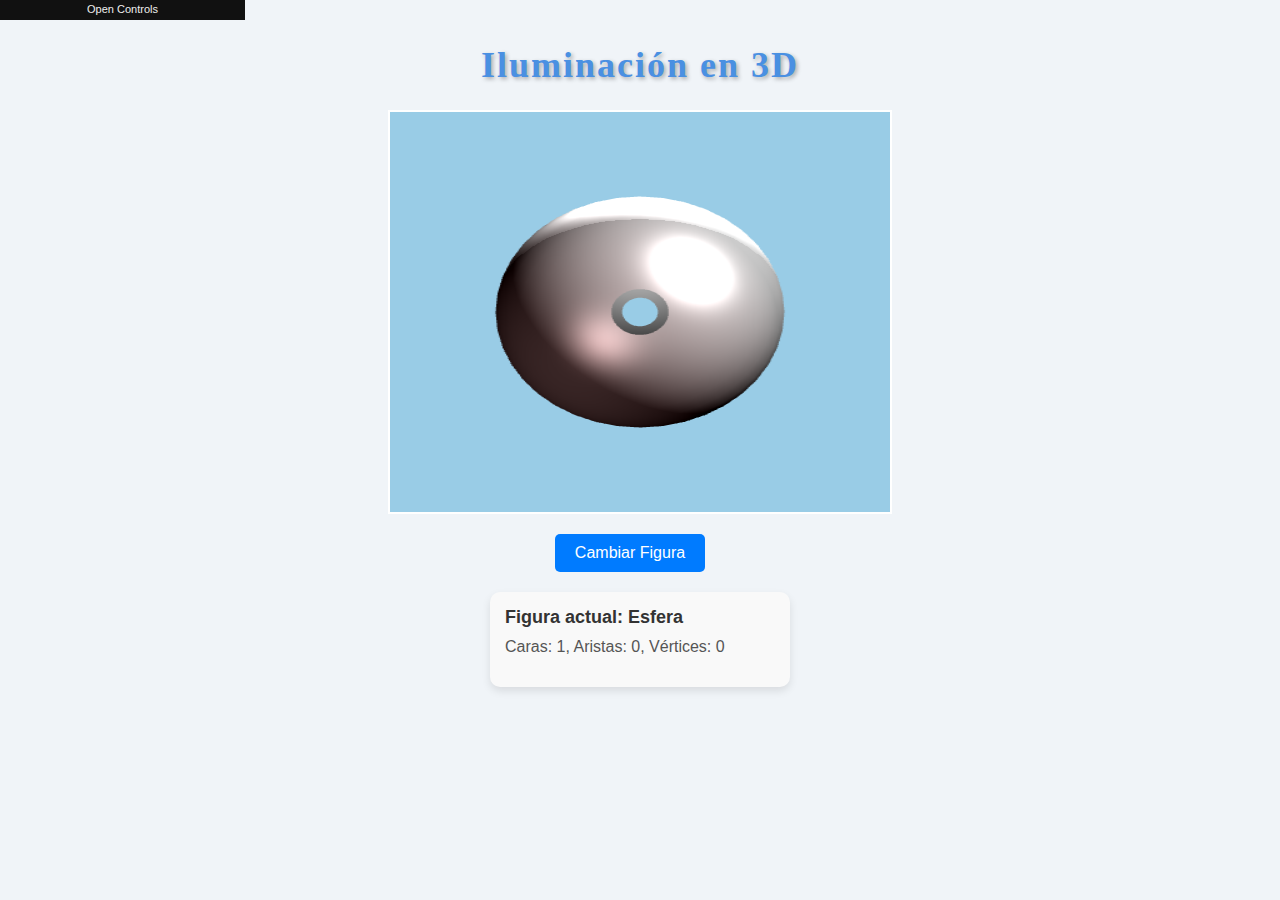
<file: 3d_ilumination/index.html>
<!DOCTYPE html>
<html lang="es">
  <head>
    <!--Se puede abrir en pantalla completa o aquí previsualizada-->
    <meta name="viewport" content="width=device-width, initial-scale=1.0" />
    <meta name="author" content="Alejandro David Arzola Saavedra">
    <title>Iluminación en 3D</title>
    <script type="text/javascript" src="../utils/dat.gui.min.js"></script>
    <script src="../utils/gl-matrix-min.js"></script>
    <link rel="stylesheet" href="style.css" />
  </head>

  <body>
    <h1 align="center">Iluminación en 3D</h1>
    <canvas style="width: 58%" width="400" height="400" id="my_Canvas"></canvas>
    <div class="button-container">
      <button id="changeShapeButton" class="styled-button"> Cambiar Figura </button>
      <div class="info-container">
        <div class="info-content">
          <p id="shapeDescription" class="shape-description">Figura actual:</p>
          <p id="shapeInfo" class="shape-info"> Caras: 1, Aristas: 0, Vértices: 0 </p>
        </div>
      </div>
    </div>
    <!-- Vertex Shader -->
    <script id="vertex-shader" type="x-shader/x-vertex">
      #version 300 es
      precision mediump float;

      in vec3 aCoordinates;
      in vec3 aVertexNormals;

      uniform mat4 uModelMatrix;
      uniform mat4 uViewMatrix;
      uniform vec3 uLightPos;

      out vec3 vNormal;
      out vec3 vEyeVector;
      out vec3 vLightDirection;

      void main(void) {
        vec4 vertex = uModelMatrix * vec4(aCoordinates, 1.0);
        gl_Position = uViewMatrix * vertex;

        vNormal = mat3(uModelMatrix) * aVertexNormals;
        vEyeVector = normalize(-vertex.xyz);
        vec4 light = vec4(10,10,10,1);
        vLightDirection = light.xyz - vertex.xyz;
      }
    </script>

    <script id="fragment-shader" type="x-shader/x-fragment">
      #version 300 es
      precision mediump float;

      out vec4 fragColor;
      uniform vec3 uDifColor;

      in vec4 vVertexColor;
      in vec3 vNormal;
      in vec3 vEyeVector;

      uniform vec3 uLightPositions[3]; 
      uniform vec3 uLightColors[3];    
      uniform vec3 uAmbientColor;

      void main(void) {
          vec3 N = normalize(vNormal);
          vec3 ambient = uAmbientColor * uDifColor;
          vec4 totalDiffuse = vec4(0.0);
          vec4 totalSpecular = vec4(0.0);

          for (int i = 0; i < 3; i++) {
              vec3 L = normalize(uLightPositions[i]); 
              vec3 diffuseMaterial = uDifColor;
              float diffuse = max(dot(N, L), 0.0);
              totalDiffuse += vec4(diffuse * diffuseMaterial * uLightColors[i], 1.0); 

              if (diffuse > 0.0) {
                  vec3 R = reflect(-L, N);
                  float shininess = 10.0;
                  vec3 V = normalize(vEyeVector);
                  float specular = pow(max(dot(R, V), 0.0), shininess);
                  totalSpecular += vec4(specular * uLightColors[i].rgb, 1.0); 
              }
          }
          fragColor = totalDiffuse + totalSpecular - vec4(ambient, 1.0);
          fragColor = min(fragColor, vec4(1.0, 1.0, 1.0, 1.0)); 
      }
    </script>
    <script>
      const { vec2, vec3, mat3, mat4 } = glMatrix;

      var gl; var canvas;
      var vertex_buffer; var normal_buffer;
      var index_buffer; var colorLocation;
      var modelMatrixLoc; var viewMatrixLoc;
      var matrixStack = []; var difColorLoc;
      var rotateX = 0, rotateY = 0;
      var mouseX, mouseY;
      var zoomFactor = 1;

      function glPushMatrix() {
        const matrix = mat4.create();
        mat4.copy(matrix, modelMatrix);
        matrixStack.push(matrix);
      }

      function glPopMatrix() { modelMatrix = matrixStack.pop(); }

      const controls = {
        difColor: "#ffffff",
        lights: [
          { name: "Luz 1", position: { x: 1.0, y: 1.0, z: 1.0 }, color: "#ffFFFf", fixed: false, },
          { name: "Luz 2", position: { x: -1.0, y: -1.0, z: 1.0 }, color: "#6b5858", fixed: false, },
          { name: "Luz 3", position: { x: 0.0, y: 1.0, z: 1.0 }, color: "#ffffff", fixed: false, },
        ],
      };

      var lightPositions = [ [1.0, 1.0, 1.0], [-1.0, -1.0, 1.0],  [0.0, 1.0, 1.0], ];
      var lightColors = [ [1.0, 1.0, 1.0], [1.0, 0.0, 0.0], [0.0, 0.0, 1.0],];

      var lightAngles = [0, Math.PI / 2, Math.PI];
      var lightRadius = 2.0;
      let currentShape = "Esfera";

      function changeShape() {
        if (currentShape === "Esfera") { currentShape = "Piramide";
        } else if (currentShape === "Piramide") { currentShape = "Cilindro";
        } else if (currentShape === "Cilindro") { currentShape = "Octaedro";
        } else { currentShape = "Esfera"; }

        document.getElementById("shapeDescription").innerText = `Figura actual: ${currentShape}`;

        let shapeInfoText;
        if (currentShape === "Esfera") { shapeInfoText = "Caras: 1, Aristas: 0, Vértices: 0";
        } else if (currentShape === "Piramide") { shapeInfoText = "Caras: 5, Aristas: 8, Vértices: 5";
        } else if (currentShape === "Cilindro") { shapeInfoText = "Caras: 3, Aristas: 2, Vértices: 0";
        } else if (currentShape === "Octaedro") { shapeInfoText = "Caras: 8, Aristas: 12, Vértices: 6";}
        document.getElementById("shapeInfo").innerText = shapeInfoText;
      }

      document.getElementById("shapeDescription").innerText = `Figura actual: ${currentShape}`;

      document.getElementById("changeShapeButton").addEventListener("click", changeShape);

      const gui = new dat.GUI();
      gui.addColor(controls, "difColor").name("Material Color").onChange(render);

      controls.lights.forEach((light, index) => {
        const folder = gui.addFolder(light.name);
        folder.add(light.position, "x", -5, 5).name("Pos X").onChange(render);
        folder.add(light.position, "y", -5, 5).name("Pos Y").onChange(render);
        folder.addColor(light, "color").name("Color") .onChange(() => { lightColors[index] = hexToRgb(light.color); render(); });
        folder.add(light, "fixed").name("Fija").onChange(render);
        folder.close();
      });
      gui.close();

      var guiContainer = document.querySelector(".dg.main");
      guiContainer.style.position = "fixed"; guiContainer.style.left = "0";

      var lightPosLocs = [];
      var lightColorLocs = [];

      function init() {
        canvas = document.getElementById("my_Canvas");
        gl = canvas.getContext("webgl2");
        var vertShader = gl.createShader(gl.VERTEX_SHADER);
        var script = document.getElementById("vertex-shader");
        var shaderString = script.text.trim();
        gl.shaderSource(vertShader, shaderString);
        gl.compileShader(vertShader);
        var fragShader = gl.createShader(gl.FRAGMENT_SHADER);
        if (!gl.getShaderParameter(vertShader, gl.COMPILE_STATUS)) {
          console.error("vertShader: " + gl.getShaderInfoLog(vertShader));
          return null; }
        script = document.getElementById("fragment-shader");
        shaderString = script.text.trim();
        gl.shaderSource(fragShader, shaderString);
        gl.compileShader(fragShader);
        var shaderProgram = gl.createProgram();
        gl.attachShader(shaderProgram, vertShader);
        gl.attachShader(shaderProgram, fragShader);
        gl.linkProgram(shaderProgram);
        gl.useProgram(shaderProgram);
        vertex_buffer = gl.createBuffer();
        normal_buffer = gl.createBuffer();
        index_buffer = gl.createBuffer();
        ground_vertex_buffer = gl.createBuffer();
        ground_normal_buffer = gl.createBuffer();
        ground_index_buffer = gl.createBuffer();
        gl.enable(gl.DEPTH_TEST);
        gl.bindBuffer(gl.ARRAY_BUFFER, vertex_buffer);
        var coordLocation = gl.getAttribLocation(shaderProgram, "aCoordinates");
        var normalsLoc = gl.getAttribLocation(shaderProgram, "aVertexNormals");
        gl.vertexAttribPointer(coordLocation, 3, gl.FLOAT, false, 0, 0);
        difColorLoc = gl.getUniformLocation(shaderProgram, "uDifColor");
        colorLocation = gl.getUniformLocation(shaderProgram, "uColor");
        modelMatrixLoc = gl.getUniformLocation(shaderProgram, "uModelMatrix");
        viewMatrixLoc = gl.getUniformLocation(shaderProgram, "uViewMatrix");
        const uAmbientColorLocation = gl.getUniformLocation(shaderProgram, 'uAmbientColor');
        gl.uniform3fv(uAmbientColorLocation, [0.2, 0.2, 0.2]);
        
        for (let i = 0; i < lightPositions.length; i++) {
          lightPosLocs.push(
            gl.getUniformLocation(shaderProgram, "uLightPositions[" + i + "]")
          );
          lightColorLocs.push(
            gl.getUniformLocation(shaderProgram, "uLightColors[" + i + "]")
          );
        }
        controls.lights.forEach((light, index) => {
          lightPositions[index] = [light.position.x, light.position.y];
          lightColors[index] = hexToRgb(light.color);
          gl.uniform3fv(lightPosLocs[index], lightPositions[index]);
          gl.uniform3fv(lightColorLocs[index], lightColors[index]);
        });

        gl.enableVertexAttribArray(coordLocation);
        gl.bindBuffer(gl.ARRAY_BUFFER, normal_buffer);
        gl.vertexAttribPointer(normalsLoc, 3, gl.FLOAT, false, 0, 0);
        gl.enableVertexAttribArray(normalsLoc);
        gl.bindBuffer(gl.ARRAY_BUFFER, null);
        index_buffer = gl.createBuffer();
        gl.enable(gl.DEPTH_TEST);
        updateLightPositions(0);
        render();
      }

      function updateLightPositions(time) {
        controls.lights.forEach((light, index) => {
          if (!light.fixed) {
            lightAngles[index] += 0.01;
            const x = light.position.x;
            const y = light.position.y; 
            const z = lightRadius * Math.sin(lightAngles[index]);
            lightPositions[index] = [x, y, z]; 
            gl.uniform3fv(lightPosLocs[index], lightPositions[index]);
            lightColors[index] = hexToRgb(light.color); 
            gl.uniform3fv(lightColorLocs[index], lightColors[index]);
          }
        });
        requestAnimationFrame(updateLightPositions);
      }
      
      function render(time) {
        gl.clearColor(0.6, 0.8, 0.9, 1.0);
        gl.clear(gl.COLOR_BUFFER_BIT | gl.DEPTH_BUFFER_BIT);
        gl.viewport(0, 0, canvas.width, canvas.height);
        gl.bindBuffer(gl.ARRAY_BUFFER, vertex_buffer);
        gl.bindBuffer(gl.ELEMENT_ARRAY_BUFFER, index_buffer);
        modelMatrix = mat4.create();
        mat4.identity(modelMatrix);
        viewMatrix = mat4.create();
        mat4.perspective(viewMatrix, Math.PI / 4, 1, 1, 30);
        gl.uniformMatrix4fv(viewMatrixLoc, false, viewMatrix);
        mat4.lookAt(modelMatrix, [0, 0, 3], [0, 0, 0], [0, 1, 0]);
        mat4.scale(modelMatrix, modelMatrix, [ zoomFactor, zoomFactor, zoomFactor, ]);
        mat4.rotateX(modelMatrix, modelMatrix, rotateX);
        mat4.rotateY(modelMatrix, modelMatrix, rotateY);
        gl.uniform3fv(difColorLoc, hexToRgb(controls.difColor));
        if (currentShape === "Esfera") { glRenderSphereIBO(20); 
        } else if (currentShape === "Piramide") { glRenderPyramidIBO();
        } else if (currentShape === "Cilindro") { glRenderCylinderIBO();
        } else if (currentShape === "Octaedro") { glRenderOctahedronIBO();
        }

        gl.bindBuffer(gl.ARRAY_BUFFER, null);
        gl.bindBuffer(gl.ELEMENT_ARRAY_BUFFER, null);
        window.requestAnimationFrame(render);
      }
      
      function hexToRgb(hex) {
        hex = hex.replace(/^#/, "");
        const r = parseInt(hex.substring(0, 2), 16) / 255;
        const g = parseInt(hex.substring(2, 4), 16) / 255;
        const b = parseInt(hex.substring(4, 6), 16) / 255;
        return [r, g, b];
      }

      let angleSphere = 0;
      function glRenderSphereIBO(n) {
        glPushMatrix();
        mat4.scale(modelMatrix, modelMatrix, [0.7, 0.7, 0.7]);
        mat4.rotateZ(modelMatrix, modelMatrix, angleSphere);
        gl.uniformMatrix4fv(modelMatrixLoc, false, modelMatrix);
        coords = new Float32Array(6 * n * n);
        normals = coords;
        step = Math.PI / n;
        R = 1;
        k = 0;
        for (i = 1; i < n; i++) {
          tita = -Math.PI / 2 + i * step;
          for (j = 0; j < 2 * n; j++) {
            alpha = j * step;
            coords[k++] = R * Math.cos(tita) * Math.cos(alpha);
            coords[k++] = R * Math.cos(tita) * Math.sin(alpha);
            coords[k++] = R * Math.sin(tita);
          }
        }
        arrayIFaces = new Uint16Array((4 * n + 2) * n);
        k = 0;
        for (i = 0; i < n - 2; i++) {
          for (j = 0; j < 2 * n; j++) {
            arrayIFaces[k++] = 2 * n * (i + 1) + j;
            arrayIFaces[k++] = 2 * n * i + j;
          }
          arrayIFaces[k++] = 2 * n * (i + 1);
          arrayIFaces[k++] = 2 * n * i;
        }

        gl.bindBuffer(gl.ARRAY_BUFFER, vertex_buffer);
        gl.bufferData(gl.ARRAY_BUFFER, coords, gl.STATIC_DRAW);
        gl.bindBuffer(gl.ARRAY_BUFFER, normal_buffer);
        gl.bufferData(gl.ARRAY_BUFFER, normals, gl.STATIC_DRAW);
        gl.bufferData(gl.ELEMENT_ARRAY_BUFFER, arrayIFaces, gl.STATIC_DRAW);

        for (i = 0; i < n - 2; i++)
          gl.drawElements( gl.TRIANGLE_STRIP, 4 * n + 2, gl.UNSIGNED_SHORT, 2 * i * (4 * n + 2) ); 
        glPopMatrix();
        delete coords;
        delete arrayIFaces;
      }
      
      function glRenderOctahedronIBO() {
        glPushMatrix();
        mat4.scale(modelMatrix, modelMatrix, [0.7, 0.7, 0.7]);
        mat4.rotateZ(modelMatrix, modelMatrix, angleSphere);
        gl.uniformMatrix4fv(modelMatrixLoc, false, modelMatrix);

        const coords = new Float32Array([ 1, 0, 0, -1, 0, 0, 0, 1, 0, 0, -1, 0, 0, 0, 1, 0, 0, -1, ]);
        const normals = new Float32Array([ 1, 0, 0, -1, 0, 0, 0, 1, 0, 0, -1, 0, 0, 0, 1, 0, 0, -1, ]);
        const indices = new Uint16Array([ 0, 2, 4, 2, 1, 4, 1, 3, 4, 3, 0, 4, 0, 5, 2, 2, 5, 1, 1, 5, 3, 3, 5, 0, ]); 
        gl.bindBuffer(gl.ARRAY_BUFFER, vertex_buffer);
        gl.bufferData(gl.ARRAY_BUFFER, coords, gl.STATIC_DRAW);
        gl.bindBuffer(gl.ARRAY_BUFFER, normal_buffer);
        gl.bufferData(gl.ARRAY_BUFFER, normals, gl.STATIC_DRAW);
        gl.bindBuffer(gl.ELEMENT_ARRAY_BUFFER, index_buffer);
        gl.bufferData(gl.ELEMENT_ARRAY_BUFFER, indices, gl.STATIC_DRAW);
        gl.drawElements(gl.TRIANGLES, indices.length, gl.UNSIGNED_SHORT, 0);
        glPopMatrix();
      }
      
      function glRenderPyramidIBO() {
        glPushMatrix();
        mat4.scale(modelMatrix, modelMatrix, [1.7, 1.7, 1.7]);
        gl.uniformMatrix4fv(modelMatrixLoc, false, modelMatrix);
        const coords = new Float32Array([ -0.5, -0.5, -0.5, 0.5, -0.5, -0.5, 0.5, -0.5, 0.5, -0.5, -0.5, 0.5, 0, 0.5, 0, ]);
        const normals = new Float32Array([ 0, 1, 0, 0, 1, 0, 1, 1, 0, 1, 1, 0, 0, 0.707, -0.707, 0.707, 0.707, 0, 0, 0.707, 0.707, -0.707, 0.707, 0, ]);

        const arrayIFaces = new Uint16Array([ 0, 1, 2, 0, 2, 3, 0, 1, 4, 1, 2, 4, 2, 3, 4, 3, 0, 4,]);
        gl.bindBuffer(gl.ARRAY_BUFFER, vertex_buffer);
        gl.bufferData(gl.ARRAY_BUFFER, coords, gl.STATIC_DRAW);
        gl.bindBuffer(gl.ARRAY_BUFFER, normal_buffer);
        gl.bufferData(gl.ARRAY_BUFFER, normals, gl.STATIC_DRAW);
        gl.bindBuffer(gl.ELEMENT_ARRAY_BUFFER, index_buffer);
        gl.bufferData(gl.ELEMENT_ARRAY_BUFFER, arrayIFaces, gl.STATIC_DRAW);
        gl.drawElements(gl.TRIANGLES, arrayIFaces.length, gl.UNSIGNED_SHORT, 0);
        glPopMatrix();
        delete coords;
        delete arrayIFaces;
      }

      function glRenderCylinderIBO() {
        glPushMatrix();
        mat4.scale(modelMatrix, modelMatrix, [0.7, 0.7, 0.7]);
        mat4.translate(modelMatrix, modelMatrix, [0, -0.8, 0]);
        gl.uniformMatrix4fv(modelMatrixLoc, false, modelMatrix);

        const numSegments = 36;
        const angleStep = (2 * Math.PI) / numSegments;
        const coords = [];
        const normals = [];
        const indices = [];

        for (let i = 0; i <= numSegments; i++) {
          const angle = i * angleStep;
          const x = Math.cos(angle);
          const z = Math.sin(angle);
          coords.push(x, 0, z);
          normals.push(0, -1, 0);
          coords.push(x, 1, z);
          normals.push(0, 1, 0);
        }

        for (let i = 0; i <= numSegments; i++) {
          const angle = i * angleStep;
          const x = Math.cos(angle);
          const z = Math.sin(angle);
          coords.push(x, 0, z);
          normals.push(x, 0, z);
          coords.push(x, 1, z);
          normals.push(x, 0, z);
        }

        for (let i = 0; i < numSegments; i++) {
          const bottom1 = i * 2;
          const bottom2 = (i + 1) * 2;
          const top1 = i * 2 + 1;
          const top2 = (i + 1) * 2 + 1;

          indices.push(bottom1, bottom2, numSegments * 2);
          indices.push(top1, top2, numSegments * 2 + 1);
        }

        for (let i = 0; i < numSegments; i++) {
          const bottom1 = numSegments * 2 + 2 + i * 2;
          const bottom2 = numSegments * 2 + 2 + (i + 1) * 2;
          const top1 = numSegments * 2 + 2 + i * 2 + 1;
          const top2 = numSegments * 2 + 2 + (i + 1) * 2 + 1;

          indices.push(bottom1, bottom2, top1);
          indices.push(top1, bottom2, top2);
        }

        gl.bindBuffer(gl.ARRAY_BUFFER, vertex_buffer);
        gl.bufferData( gl.ARRAY_BUFFER, new Float32Array(coords), gl.STATIC_DRAW );         gl.bindBuffer(gl.ARRAY_BUFFER, normal_buffer);
        gl.bufferData( gl.ARRAY_BUFFER, new Float32Array(normals), gl.STATIC_DRAW );
        gl.bindBuffer(gl.ELEMENT_ARRAY_BUFFER, index_buffer);
        gl.bufferData( gl.ELEMENT_ARRAY_BUFFER, new Uint16Array(indices), gl.STATIC_DRAW );
        gl.drawElements(gl.TRIANGLES, indices.length, gl.UNSIGNED_SHORT, 0);
        glPopMatrix();
      }

      window.onload = init; document.onwheel = zoom;
      document.onmousemove = onMouseMove; document.onmousedown = onMouseDown;

      function onMouseDown(e) {
        if (e.buttons == 1 && e.srcElement == canvas) { mouseX = e.pageX; mouseY = e.pageY; } }

      function onMouseMove(e) {
        if (e.buttons == 1 && e.srcElement == canvas) {
          rotateY = rotateY + (e.pageX - mouseX) * 0.01;
          rotateX = rotateX + (e.pageY - mouseY) * 0.01;
          mouseX = e.pageX; mouseY = e.pageY;
        }
      }

      function zoom(e) { if (e.deltaY < 0) zoomFactor *= 1.1; else zoomFactor *= 0.9;}
    </script>
  </body>
</html>
</file>
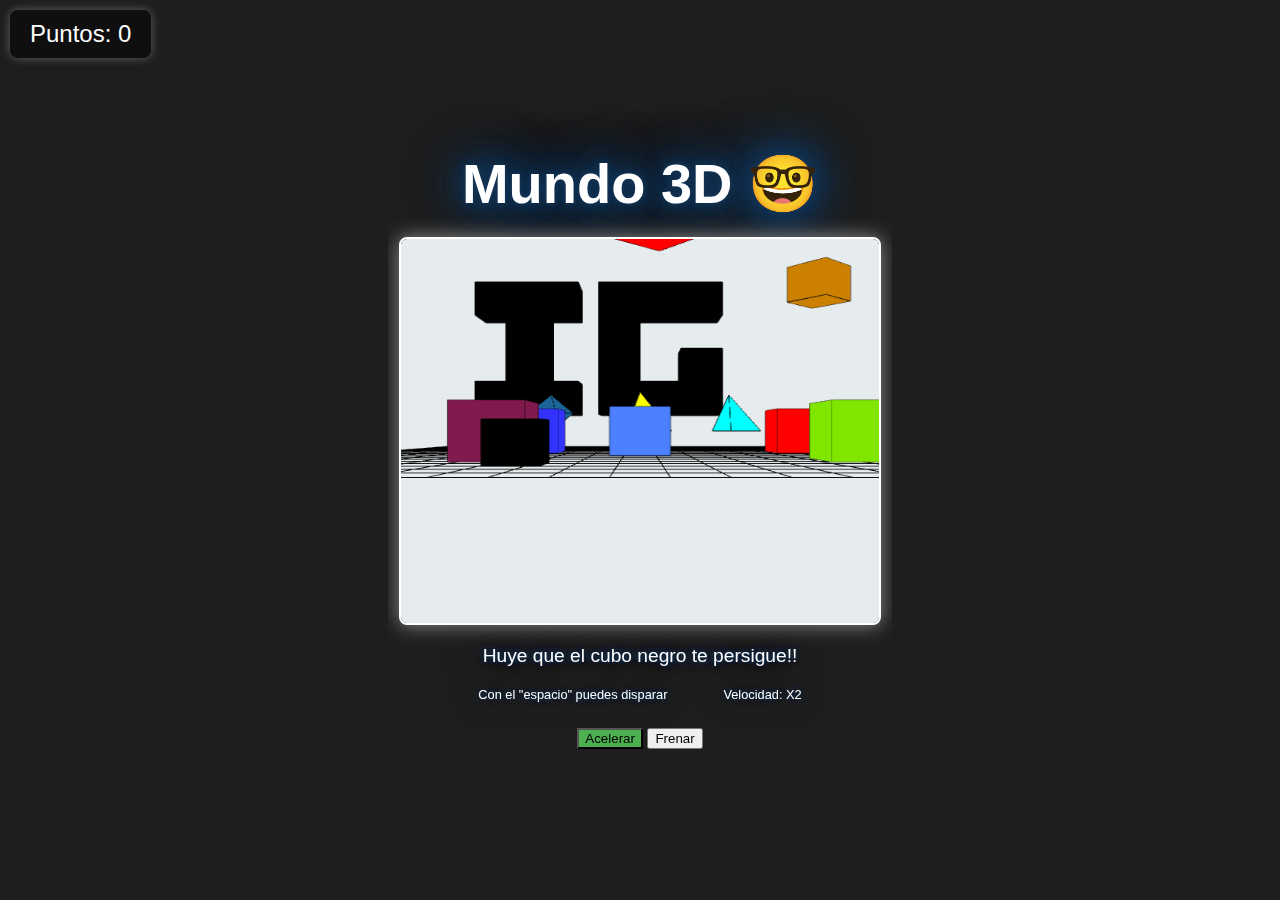
<file: 3d_world/index.html>
<!DOCTYPE html>
<html lang="es">
  <!-- Recomendable jugarlo en pantalla completa -->
  <head>
    <meta name="author" content="Alejandro David Arzola Saavedra" />
    <link rel="stylesheet" href="style.css" />
    <title>3D World en WebGL</title>
    <meta name="viewport" content="width=device-width" />
    <script type="text/javascript" src="../utils/dat.gui.min.js"></script>
    <script type="text/javascript" src="../utils/gl-matrix-min.js"></script>
  </head>
  <body>
    <div id="collision">Puntos: 0</div>
    <h1 class="shiny-text" style="font-size: 3.5rem">Mundo 3D 🤓</h1>
    <canvas style="width: 95%" width="500" height="500" id="my_Canvas"></canvas>
    <div id="controls" style="text-align: center; margin: 10px">
      <p class="shiny-text" style="font-size: 1.2rem"> Huye que el cubo negro te persigue!!</p>
      <p class="shiny-text" style="font-size: 0.8rem; display:inline-block; padding-bottom: 0rem;"> Con el "espacio" puedes disparar  <div id="speedDisplay" class="shiny-text" style="margin-left:3.5rem;display:inline-block; font-size: 0.8rem;">Velocidad: X1</div></p>
      <button class="button-acelerar" id="accelerateBtn">Acelerar</button>
      <button class="button-frenar" id="brakeBtn">Frenar</button>
    </div>
    <script id="vertex-shader" type="x-shader/x-vertex">
       #version 300 es
       precision mediump float;

       uniform mat4 uModelMatrix;
       uniform mat4 uViewMatrix;
       in vec3 aCoordinates;

      void main(void) {
       gl_Position = uViewMatrix * uModelMatrix * vec4(aCoordinates, 1.0);
       }
    </script>

    <script id="fragment-shader" type="x-shader/x-fragment">
        #version 300 es
        precision mediump float;

        out vec4 fragColor;
        uniform vec4 uColor;

        void main(void) {
          fragColor = uColor;
      }
    </script>

    <script>
      var rotateX = 0, rotateY = 0;
      var mouseX, mouseY;
      var matrixStack = [];
      var index_buffer;
      var zoomFactor = 1;
      var viewMatrixLoc;
      let scale = 1; let scaleDirection = 1; let scaleSpeed = 0.01;

      function glPushMatrix() {
        const matrix = mat4.create();
        mat4.copy(matrix, modelMatrix);
        matrixStack.push(matrix);
      }

      function glPopMatrix() { modelMatrix = matrixStack.pop(); }

      const { vec2, vec3, mat3, mat4 } = glMatrix;
      
      var player = { x: 0, y: 0.5, z: 10, ori: -Math.PI / 2, speed: 0.5, maxSpeed: 2, acceleration: 0.002, deceleration: 0.001, friction: 0.98, };
      var pyramids = [ { x: 0, y: 1, z: -2, color: [1, 1, 0, 1], size: [0.5, 0.5, 0.5], rotation: 0, rotSpeed: 0.01, }, { x: 2, y: 1, z: -3, color: [0, 1, 1, 1], size: [0.5, 0.5, 0.5], rotation: 0, rotSpeed: 0.02, }, ];        
      var octahedrons = [ { x: -2, y: 1, z: -3, color: [0.1, 0.4, 0.6, 1], size: [0.5, 0.5, 0.5], rotation: 0, rotSpeed: 0.01, }, ];
      var chaser = { x: -2, y: 0, z: 2, color: [0, 0, 1, 1], speed: 0.01, rotation: 0, rotSpeed: 0.2, };
      var wallCubes = [ { x: -3, y: 1, z: -5, color: [0, 0, 0, 1] }, { x: -3.25, y: 2, z: -5, color: [0, 0, 0, 1] }, { x: -3.25, y: 3, z: -5, color: [0, 0, 0, 1] }, { x: -3, y: 4, z: -5, color: [0, 0, 0, 1] }, { x: -4, y: 1, z: -5, color: [0, 0, 0, 1] }, { x: -4, y: 4, z: -5, color: [0, 0, 0, 1] }, { x: -2.5, y: 4, z: -5, color: [0, 0, 0, 1] }, { x: -2.5, y: 1, z: -5, color: [0, 0, 0, 1] }, { x: -1, y: 4, z: -5, color: [0, 0, 0, 1] }, { x: 0, y: 4, z: -5, color: [0, 0, 0, 1] }, { x: 1, y: 4, z: -5, color: [0, 0, 0, 1] }, { x: 1, y: 2, z: -5, color: [0, 0, 0, 1] }, { x: -1, y: 1, z: -5, color: [0, 0, 0, 1] }, { x: 0, y: 1, z: -5, color: [0, 0, 0, 1] }, { x: 1, y: 1, z: -5, color: [0, 0, 0, 1] }, { x: -1, y: 3, z: -5, color: [0, 0, 0, 1] }, { x: -1, y: 2, z: -5, color: [0, 0, 0, 1] }, ];
      let cubes = [ { x: -2, y: 5, z: 2, color: [0, 0, 1, 1], speed: 0.01, rotation: 0, rotSpeed: 0.2, }, { x: 2, y: 4, z: 2, color: [0.8, 0.5, 0.8, 0.9], speed: -0.01, rotation: 0, rotSpeed: 0.02, }, { x: -1, y:3, z:4, color: [1, 0, 0, 1], speed: 0.02, rotation: 0, rotSpeed: 0.02, }, { x: 1, y: 8, z: 2, color: [0, 1, 0, 1], speed: -0.012, rotation: 0, rotSpeed: 0.02, }, { x: 3, y: 3, z: 1, color: [0.8, 0.5, 0, 1], speed: -0.02, rotation: 0, rotSpeed: 0.02, }, { x: 3, y: 4, z: 4, color: [0.2, 0.1, 0.5, 1], speed: -0.02, rotation: 0, rotSpeed: 0.02, }, ];
        

      var modelMatrixLoc;var matrixStack = []; var bullets = [];
        var collision = 0;
      
        var vertex_buffer;
        var colorLocation; var index_buffer;

        var rotateX = 0, rotateY = 0;
        var mouseX, mouseY; var zoomFactor = 1;
        var viewMatrixLoc, modelMatrixLoc;
        let cylinderVertexBuffer; let cylinderIndexBuffer;

      function init() {
          canvas = document.getElementById("my_Canvas");
          gl = canvas.getContext("webgl2");
          var vertShader = gl.createShader(gl.VERTEX_SHADER);
          var script = document.getElementById("vertex-shader");
          var shaderString = script.text.trim();
          gl.shaderSource(vertShader, shaderString);
          gl.compileShader(vertShader);
          var fragShader = gl.createShader(gl.FRAGMENT_SHADER);
          script = document.getElementById("fragment-shader");
          shaderString = script.text.trim();
          gl.shaderSource(fragShader, shaderString);
          gl.compileShader(fragShader);
          var shaderProgram = gl.createProgram();
          gl.attachShader(shaderProgram, vertShader);
          gl.attachShader(shaderProgram, fragShader);
          gl.linkProgram(shaderProgram);
          gl.useProgram(shaderProgram);
          vertex_buffer = gl.createBuffer();
          index_buffer = gl.createBuffer();
          gl.bindBuffer(gl.ARRAY_BUFFER, vertex_buffer);
          var coordLocation = gl.getAttribLocation( shaderProgram,"aCoordinates");
          gl.vertexAttribPointer(coordLocation, 3, gl.FLOAT, false, 0, 0);
          gl.enableVertexAttribArray(coordLocation);

          colorLocation = gl.getUniformLocation(shaderProgram, "uColor");
          modelMatrixLoc = gl.getUniformLocation(shaderProgram, "uModelMatrix");
          viewMatrixLoc = gl.getUniformLocation(shaderProgram, "uViewMatrix");

          cylinderVertexBuffer = gl.createBuffer(); cylinderIndexBuffer = gl.createBuffer();
          gl.bindBuffer(gl.ARRAY_BUFFER, cylinderVertexBuffer);
          gl.bindBuffer(gl.ELEMENT_ARRAY_BUFFER, cylinderIndexBuffer);

          gl.enable(gl.DEPTH_TEST);
          gl.bindBuffer(gl.ARRAY_BUFFER, null);

          document.onmousedown = onMouseDown;
          document.onmousemove = onMouseMove;
          document.onwheel = zoom;
          document.onkeydown = onKeyDown;
          render();
        }
      
      let cubes2 = [ { x: -0.5, y: 0, z: -0.5 }, { x: -2.5, y: 0, z: -1.5 }, { x: -2.5, y: 0, z: 1.5 }, { x: 2.5, y: 0, z: 1.5 }, { x: 2.5, y: 0, z: -1.5 }, { x: chaser.x, y: chaser.y, z: chaser.z }, { x: -2, y: 5, z: 2}, { x: 2, y: 4, z: 2}, { x: -1, y: 3, z: 4}, { x: 1, y: 8, z: 2}, { x: 3, y: 3, z: 1}, { x: 3, y: 4, z: 4 } ];

      function render() {
        gl.clearColor(0.9, 0.92, 0.93, 1.0);
        gl.clear(gl.COLOR_BUFFER_BIT);
        gl.clear(gl.COLOR_BUFFER_BIT | gl.DEPTH_BUFFER_BIT);
        gl.viewport(0, 0, canvas.width, canvas.height);
        gl.bindBuffer(gl.ARRAY_BUFFER, vertex_buffer);
        viewMatrix = mat4.create();
        mat4.perspective( viewMatrix, Math.PI / 4, canvas.width / canvas.height, 1, 30 );
        gl.uniformMatrix4fv(viewMatrixLoc, false, viewMatrix);
        gl.bindBuffer(gl.ELEMENT_ARRAY_BUFFER, index_buffer);
        modelMatrix = mat4.create();
        mat4.identity(modelMatrix);
        eye = [player.x, player.y, player.z];
        v = [ player.x + Math.cos(player.ori), player.y, player.z + Math.sin(player.ori),];
        mat4.lookAt(modelMatrix, eye, v, [0, 1, 0]);
        mat4.scale(modelMatrix, modelMatrix, [ zoomFactor, zoomFactor, zoomFactor, ]);
        mat4.rotateX(modelMatrix, modelMatrix, rotateX);
        mat4.rotateY(modelMatrix, modelMatrix, rotateY);

        
        glRenderGround(10, 20);
        wallCubes.forEach((cube) => { myGlRenderCubeIBO( cube.x, cube.y, cube.z, cube.color, [1, 1, 1], 0 ); });
        scale += scaleSpeed * scaleDirection;
        if (scale > 1.5 || scale < 0.5) scaleDirection *= -1;
        
        glRenderCubeIBO([-0.5, 0, -0.5], [0.3, 0.5, 1, 1]);
        glRenderCubeIBO([-2.5, 0, -1.5], [0.2, 0.2, 1, 1]);
        glRenderCubeIBO([-2.5, 0, 1.5], [0.5, 0.1, 0.3, 1]);
        glRenderCubeIBO([2.5, 0, 1.5], [0.5, 0.9, -0.2, 1]);
        glRenderCubeIBO([2.5, 0, -1.5], [1, 0, 0, 1]);
        
        cubes.forEach((cube) => {
            cube.x += cube.speed;
            if (cube.x > 4) { cube.x = -4; } 
            if (cube.x < -4) { cube.x = 4; }
            cube.rotation += cube.rotSpeed;
            myGlRenderCubeIBO( cube.x, cube.y, cube.z, cube.color, [scale / 2, scale / 2, scale / 2], cube.rotation );
          });
        
        
        updateChaser(chaser, player);
        myGlRenderCubeIBO( chaser.x, chaser.y, chaser.z, [0.2, 0.2, 0.2], [scale / 2, scale / 2, scale / 2], chaser.rotation ); 
        
        pyramids.forEach((pyramid) => {
            pyramid.rotation += pyramid.rotSpeed;
            glRenderPyramid( pyramid.x, pyramid.y, pyramid.z, pyramid.color, pyramid.size, pyramid.rotation );
          });
          
          octahedrons.forEach((octahedron) => {
            octahedron.rotation += octahedron.rotSpeed;
            glRenderOctahedron( octahedron.x, octahedron.y, octahedron.z, octahedron.color, octahedron.size, octahedron.rotation );
          });
        
          for (let i = 0; i < bullets.length; i++) { const bullet = bullets[i]; bullet.x += Math.cos(bullet.ori) * 0.1; bullet.z += Math.sin(bullet.ori) * 0.1; drawBullet(bullets[i]); }


          
          for (let i = bullets.length - 1; i >= 0; i--) {
            const bullet = bullets[i];
            if (checkCollision(bullet)) {
              bullets.splice(i, 1);
              collision++;
              updateScore();
            } else if (bullet.y < 0 || bullet.z < -10) {
              bullets.splice(i, 1);
            }
          }

        updateSpeedDisplay();
        
        gl.bindBuffer(gl.ELEMENT_ARRAY_BUFFER, null);
        gl.bindBuffer(gl.ARRAY_BUFFER, null);
        window.requestAnimationFrame(render);
      }
0
      function glRenderCubeIBO(matrix, color) {
        glPushMatrix();
        mat4.translate(modelMatrix, modelMatrix, matrix);
        gl.uniformMatrix4fv(modelMatrixLoc, false, modelMatrix);
        arrayV = new Float32Array([ 0, 0, 0, 1, 0, 0, 1, 1, 0, 0, 1, 0, 0, 0, 1, 1, 0, 1, 1, 1, 1, 0, 1, 1, ]);
        gl.bufferData(gl.ARRAY_BUFFER, arrayV, gl.STATIC_DRAW);
        arrayI = new Uint16Array([ 0, 1, 1, 2, 2, 3, 3, 0, 4, 5, 5, 6, 6, 7, 7, 4, 0, 4, 1, 5, 2, 6, 3, 7, ]); 
        arrayF = new Uint16Array([ 1, 0, 3, 1, 3, 2, 4, 5, 6, 4, 6, 7, 7, 6, 2, 7, 2, 3, 0, 1, 5, 0, 5, 4, 5, 1, 2, 5, 2, 6, 0, 4, 7, 0, 7, 3, ]);
        gl.bufferData(gl.ELEMENT_ARRAY_BUFFER, arrayF, gl.STATIC_DRAW);
        gl.uniform4fv(colorLocation, color);
        gl.drawElements(gl.TRIANGLES, 36, gl.UNSIGNED_SHORT, 0);
        gl.bufferData(gl.ELEMENT_ARRAY_BUFFER, arrayI, gl.STATIC_DRAW);
        gl.uniform4fv(colorLocation, [0, 0, 0, 1]);
        gl.drawElements(gl.LINES, 24, gl.UNSIGNED_SHORT, 0);
        delete arrayV;
        delete arrayI;
        glPopMatrix();
      }
      function updateChaser(chaser, player) {
          const chaseSpeed = 0.02; 
          const dx = player.x - chaser.x;
          const dz = player.z - chaser.z;
          const distance = Math.sqrt(dx * dx + dz * dz);
          if (distance > 0) { chaser.x += (dx / distance) * chaseSpeed; chaser.z += (dz / distance) * chaseSpeed; }
        }
      
      
      document.onkeydown = onKeyDown;
      function onKeyDown(key) {
        switch (key.keyCode) {
          case 38: {
            player.x = player.x + 0.1 * Math.cos(player.ori);
            player.z = player.z + 0.1 * Math.sin(player.ori);
            break;
          }
          case 40: {
            player.x = player.x - 0.1 * Math.cos(player.ori);
            player.z = player.z - 0.1 * Math.sin(player.ori);
            break;
          }
          case 37: {
            player.ori -= 0.02;
            break;
          }
          case 39: {
            player.ori += 0.02;
            break;
          }
        }
      }

      function glRenderGround(size, n) {
          glPushMatrix();
          mat4.scale(modelMatrix, modelMatrix, [size, size, size]);
          mat4.translate(modelMatrix, modelMatrix, [-0.5, 0, -0.5]);
          gl.uniformMatrix4fv(modelMatrixLoc, false, modelMatrix);
          let k = 0;
          let arrayV = new Float32Array(12 * n);
          for (let i = 0; i < n; i++) { arrayV[k++] = i / (n - 1); arrayV[k++] = 0; arrayV[k++] = 0; arrayV[k++] = i / (n - 1); arrayV[k++] = 0; arrayV[k++] = 1; }
          for (let i = 0; i <= n; i++) { arrayV[k++] = 0; arrayV[k++] = 0; arrayV[k++] = i / (n - 1); arrayV[k++] = 1; arrayV[k++] = 0; arrayV[k++] = i / (n - 1); }
          gl.bufferData(gl.ARRAY_BUFFER, arrayV, gl.STATIC_DRAW);
          gl.drawArrays(gl.LINES, 0, 4 * n);
          glPopMatrix();
        }
      
        function myGlRenderCubeIBO( x, cubePositionY, z, color, size, rotationAngle ) {
          glPushMatrix();
          mat4.translate(modelMatrix, modelMatrix, [x, cubePositionY, z]);
          mat4.rotateY(modelMatrix, modelMatrix, rotationAngle);
          mat4.scale(modelMatrix, modelMatrix, size);
          gl.uniformMatrix4fv(modelMatrixLoc, false, modelMatrix);
          let arrayV = new Float32Array([ 0, 0, 0, 1, 0, 0, 1, 1, 0, 0, 1, 0, 0, 0, 1, 1, 0, 1, 1, 1, 1, 0, 1, 1, ]);
          gl.bufferData(gl.ARRAY_BUFFER, arrayV, gl.STATIC_DRAW);
          let arrayF = new Uint16Array([ 4, 5, 6, 0, 3, 2, 2, 1, 0, 4, 6, 7, 7, 6, 2, 7, 2, 3, 5, 4, 0, 0, 1, 5, 1, 2, 6, 1, 6, 5, 0, 4, 7, 7, 3, 0, ]);
          gl.bufferData(gl.ELEMENT_ARRAY_BUFFER, arrayF, gl.STATIC_DRAW);
          gl.uniform4fv(colorLocation, color);
          gl.drawElements(gl.TRIANGLES, 36, gl.UNSIGNED_SHORT, 0);
          let arrayI = new Uint16Array([ 0, 1, 1, 2, 2, 3, 3, 0, 4, 5, 5, 6, 6, 7, 7, 4, 0, 4, 1, 5, 2, 6, 3, 7, ]);
          gl.bufferData(gl.ELEMENT_ARRAY_BUFFER, arrayI, gl.STATIC_DRAW);
          gl.uniform4fv(colorLocation, [0, 0, 0, 1]);
          gl.drawElements(gl.LINES, 24, gl.UNSIGNED_SHORT, 0);
          glPopMatrix();
        }
      
      
      function glRenderOctahedron(x, y, z, color, size, rotationAngle) {
          glPushMatrix();
          mat4.translate(modelMatrix, modelMatrix, [x, y, z]);
          mat4.rotateY(modelMatrix, modelMatrix, rotationAngle);
          mat4.scale(modelMatrix, modelMatrix, size);
          gl.uniformMatrix4fv(modelMatrixLoc, false, modelMatrix);
          let arrayV = new Float32Array([ 0.0, 1.0, 0.0, 1.0, 0.0, 0.0, 0.0, 0.0, 1.0, -1.0, 0.0, 0.0, 0.0, 0.0, -1.0, 0.0, -1.0, 0.0, ]);
          gl.bufferData(gl.ARRAY_BUFFER, arrayV, gl.STATIC_DRAW);
          let arrayF = new Uint16Array([ 0, 1, 2, 0, 2, 3, 0, 3, 4, 0, 4, 1, 5, 1, 2, 5, 2, 3, 5, 3, 4, 5, 4, 1, ]);
          gl.bufferData(gl.ELEMENT_ARRAY_BUFFER, arrayF, gl.STATIC_DRAW);
          gl.uniform4fv(colorLocation, color);
          gl.drawElements(gl.TRIANGLES, 24, gl.UNSIGNED_SHORT, 0);
          let arrayI = new Uint16Array([ 0, 1, 0, 2, 0, 3, 0, 4, 5, 1, 5, 2, 5, 3, 5, 4, 1, 2, 2, 3, 3, 4, 4, 1, ]);
          gl.bufferData(gl.ELEMENT_ARRAY_BUFFER, arrayI, gl.STATIC_DRAW);
          gl.uniform4fv(colorLocation, [0, 0, 0, 1]);
          gl.drawElements(gl.LINES, 24, gl.UNSIGNED_SHORT, 0);
          glPopMatrix();
        }

        function glRenderPyramid(x, y, z, color, size, rotationAngle) {
          glPushMatrix();
          mat4.translate(modelMatrix, modelMatrix, [x, y, z]);
          mat4.rotateY(modelMatrix, modelMatrix, rotationAngle);
          mat4.scale(modelMatrix, modelMatrix, size);
          gl.uniformMatrix4fv(modelMatrixLoc, false, modelMatrix);
          let arrayV = new Float32Array([ 0.0, 1.0, 0.0, -1.0, -1.0, 1.0, 1.0, -1.0, 1.0, 0.0, -1.0, -1.0, ]);
          gl.bufferData(gl.ARRAY_BUFFER, arrayV, gl.STATIC_DRAW);
          let arrayF = new Uint16Array([ 0, 1, 2, 0, 2, 3, 0, 3, 1, 1, 3, 2, ]);
          gl.bufferData(gl.ELEMENT_ARRAY_BUFFER, arrayF, gl.STATIC_DRAW);
          gl.uniform4fv(colorLocation, color);
          gl.drawElements(gl.TRIANGLES, 12, gl.UNSIGNED_SHORT, 0);
          let arrayI = new Uint16Array([ 0, 1, 0, 2, 0, 3, 1, 2, 2, 3, 3, 1, ]);
          gl.bufferData(gl.ELEMENT_ARRAY_BUFFER, arrayI, gl.STATIC_DRAW);
          gl.uniform4fv(colorLocation, [0, 0, 0, 1]);
          gl.drawElements(gl.LINES, 12, gl.UNSIGNED_SHORT, 0);
          glPopMatrix();
        }
        
      function glRenderCylinder(x, y, z, color, scale) {
          glPushMatrix();
          const segments = 16; 
          const height = scale[2]; 
          const radius = scale[0];
          const tipLength = height * 0.2; 
          
          let vertices = [];
          let indices = [];

          for (let i = 0; i <= segments; i++) {
            const angle = (i / segments) * 2 * Math.PI;
            const xPos = Math.cos(angle) * radius;
            const zPos = Math.sin(angle) * radius;
            vertices.push(xPos, height / 2, zPos);
            vertices.push(xPos, -height / 2, zPos);
          }

          for (let i = 0; i <= segments; i++) {
            const angle = (i / segments) * 2 * Math.PI; 
            const xPos = Math.cos(angle) * radius * 0.5;
            const zPos = Math.sin(angle) * radius * 0.5;
            vertices.push(xPos, height / 2 + tipLength, zPos);
          }

          for (let i = 0; i < segments; i++) {
            const next = (i + 1) % segments;

            indices.push(i * 2, next * 2, next * 2 + 1);
            indices.push(i * 2, next * 2 + 1, i * 2 + 1);
          }

          const bodyBaseIndex = segments * 2;
          for (let i = 0; i < segments; i++) {
            const next = (i + 1) % segments;
            indices.push(
              bodyBaseIndex,
              next + bodyBaseIndex + 1,
              i + bodyBaseIndex + 1
            );
          }

          for (let i = 0; i < segments; i++) {
            const next = (i + 1) % segments;
            indices.push(1, next * 2 + 1, i * 2 + 1);
          }
          
          gl.bindBuffer(gl.ARRAY_BUFFER, cylinderVertexBuffer);
          gl.bufferData( gl.ARRAY_BUFFER, new Float32Array(vertices), gl.STATIC_DRAW );
          gl.bindBuffer(gl.ELEMENT_ARRAY_BUFFER, cylinderIndexBuffer);
          gl.bufferData( gl.ELEMENT_ARRAY_BUFFER, new Uint16Array(indices), gl.STATIC_DRAW );
          
          mat4.translate(modelMatrix, modelMatrix, [x, y, z]);
          gl.uniformMatrix4fv(modelMatrixLoc, false, modelMatrix);
          gl.drawElements(gl.TRIANGLES, indices.length, gl.UNSIGNED_SHORT, 0);
          glPopMatrix();
        }
        
        function updateScore() { document.getElementById("collision").textContent = "Colisión: " + collision; }
      
        function drawBullet(bullet) {
          glPushMatrix();
          mat4.translate(modelMatrix, modelMatrix, [ bullet.x, bullet.y / 2, bullet.z, ]);
          mat4.rotateY(modelMatrix, modelMatrix, bullet.ori);
          mat4.scale(modelMatrix, modelMatrix, [0.2, 0.2, 0.05]);
          gl.uniformMatrix4fv(modelMatrixLoc, false, modelMatrix);
          glRenderCylinder(0, 0.1, 0, [0, 0, 0, 0.1], [0.9, -0.2, 0.3]);
          glPopMatrix();
        }

        function checkCollision(bullet) {
          for (let i = 0; i < cubes2.length; i++) {
            let cube = cubes2[i];
            let cubeSize = 1;
            if ( bullet.x + 0.25 > cube.x - 0.5 * cubeSize && bullet.x - 0.25 < cube.x + 0.5 * cubeSize && bullet.y + 0.25 > cube.y - 0.5 * cubeSize && bullet.y - 0.25 < cube.y + 0.5 * cubeSize && bullet.z + 0.25 > cube.z - 0.5 * cubeSize && bullet.z - 0.25 < cube.z + 0.5 * cubeSize ) {
              console.log("Colisión detectada con el cubo en la posición", cube);
              return true;
            }
          }
          
          return false;
        }

        function shoot() {
          var bullet = { x: player.x, y: player.y, z: player.z, ori: player.ori, };
          bullets.push(bullet);
        }

      function zoom(e) { if (e.deltaY < 0) zoomFactor *= 1.1; else zoomFactor *= 0.9; }
      
      function onMouseDown(e) { if (e.buttons == 1 && e.srcElement == canvas) { mouseX = e.pageX; mouseY = e.pageY; } }
      
      function onKeyDown(key) {
          switch (key.keyCode) {
            case 38: {
              if (player.speed > player.maxSpeed) {
                player.speed = player.maxSpeed;
              }
              player.x += 0.1 * player.speed * Math.cos(player.ori);
              player.z += 0.1 * player.speed * Math.sin(player.ori);
              break;
            }
            case 40: {
              player.x -= 0.1 * player.speed * Math.cos(player.ori);
              player.z -= 0.1 * player.speed * Math.sin(player.ori);
              break;
            }
            case 37: {
              player.ori -= 0.02;
              break;
            }
            case 39: {
              player.ori += 0.02;
              break;
            }
            case 32: {
              shoot();
              break;
            }
          }
        }
      
      function onMouseMove(e) {
          if (e.buttons == 1 && e.srcElement == canvas) {
            rotateY += (e.pageX - mouseX) * 0.01; rotateX += (e.pageY - mouseY) * 0.01;
            mouseX = e.pageX; mouseY = e.pageY;
          }
        }
      
      const accelerateBtn = document.getElementById("accelerateBtn");
      const brakeBtn = document.getElementById("brakeBtn");
      const speedDisplay = document.getElementById("speedDisplay");

        
        function updateSpeedDisplay() {
          if (player.speed === player.maxSpeed) {
            speedDisplay.textContent = "Velocidad: MÁXIMO"; 
          } else {
            let speedFactor = Math.floor(player.speed / 0.2); 
            if (speedFactor < 1) speedFactor = 1; 
            speedDisplay.textContent = `Velocidad: X${speedFactor}`; 
          }
        }
        accelerateBtn.addEventListener("click", () => {
          player.speed += player.acceleration * 30;
          console.log("acelerar");
          if (player.speed > player.maxSpeed) player.speed = player.maxSpeed;

          updateSpeedDisplay(); 
        });
        brakeBtn.addEventListener("click", () => {
          player.speed -= player.deceleration * 30;
          if (player.speed < 0.2) player.speed = 0.2;

          updateSpeedDisplay(); 
        });
      window.onload = init;
    </script>
  </body>
</html>
</file>
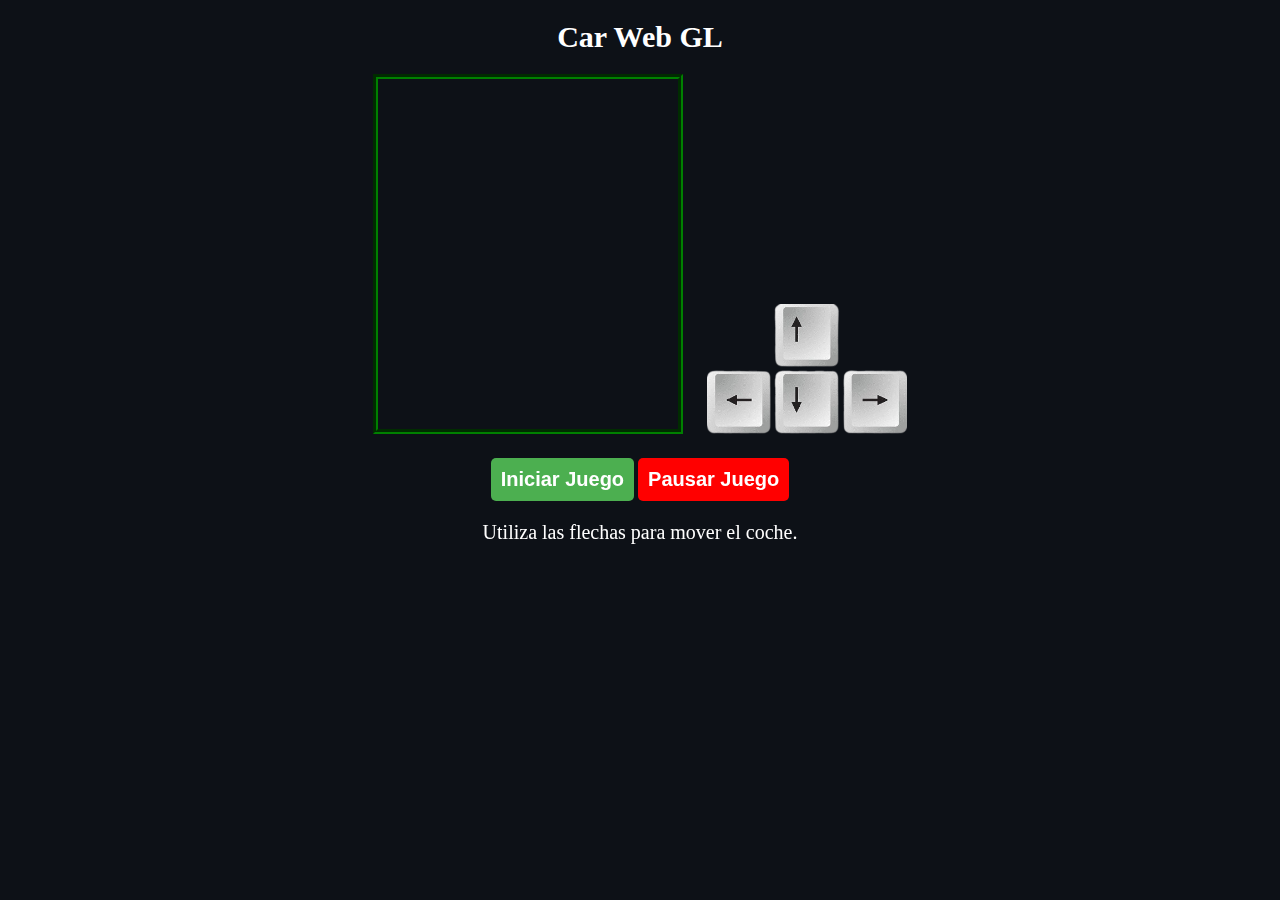
<file: car_game/index.html>
<!DOCTYPE html>
<html lang="es">
  <!-- SE RECOMIENDA ABRIRLO EN PANTALLA COMPLETA PARA UNA EXPERIENCIA DE USUARIO MEJOR -->
  <head>
    <meta charset="UTF-8" />
    <meta name="viewport" content="width=device-width, initial-scale=1.0" />
    <meta name="author" content="Alejandro David Arzola Saavedra" />
    <meta name="date" content="2024-09-16" />
    <title>Juego en WebGL</title>
    <style>
      #my_Canvas {
        border: 5px groove green;
        margin-right: 20px;
      }

      p {
        font-size: 20px;
        margin: 10px;
      }

      h1 {
        font-size: 30px;
      }

      h1,
      p {
        color: white;
      }

      body {
        background-color: #0d1117;
      }

      #startButton,
      #pauseButton {
        margin-top: 20px;
        font-size: 20px;
        padding: 10px;
        background-color: #4caf50;
        color: white;
        border: none;
        cursor: pointer;
        border-radius: 5px;
        font-weight: bold;
      }
      #pauseButton {
        background-color: red;
      }

      #startButton:disabled {
        background-color: #888;
        cursor: not-allowed;
      }

      .instructions {
        color: white;
        font-size: 18px;
        margin-top: 20px;
      }
    </style>
  </head>

  <body>
    <h1 align="center">Car Web GL</h1>
    <div align="center">
      <canvas width="300" height="350" id="my_Canvas"></canvas>
      <img
        width="200px"
        src="img/keys.png"
        alt="keys"
      />
    </div>

    <div align="center">
      <button id="startButton" onclick="startGame()">Iniciar Juego</button>
      <button id="pauseButton" onclick="togglePause()">Pausar Juego</button>
    </div>
    <div align="center" class="instructions">
      <p>Utiliza las flechas para mover el coche.</p>
    </div>
    <div align="center">

    </div>
    <script id="vertex-shader" type="x-shader/x-vertex">
      #version 300 es
      precision mediump float;

      in vec2 aCoordinates;

      void main(void) {
          gl_Position = vec4(aCoordinates, 0, 1);
          gl_PointSize = 10.0;
      }
    </script>
    <script id="fragment-shader" type="x-shader/x-fragment">
      #version 300 es
      precision mediump float;

      uniform vec4 uColor;

      out vec4 fragColor;

      void main(void) {
          fragColor = uColor;
      }
    </script>

    <script>
      var carX = -0.05;
      var carY = -0.9;
      var carSpeed = 0.02;
      var carYSpeed = 0.02;

      var cloudX1 = -0.5;
      var cloudX2 = 0.2;
      var cloudSpeed = 0.01;

      var treeYPositions = [-0.2, -0.6, -0.3, -0.6];
      var treeSpeed = 0.01; 

      var lineY = 0;
      var lineSpeed = 0.03; 

      var paused = false; 

      var movingLeft = false;
      var movingRight = false;
      var movingForward = false;
      var movingBackward = false;
      var gameStarted = false;

      function init() {
        canvas = document.getElementById("my_Canvas");
        gl = canvas.getContext("webgl2");

        var vertShader = gl.createShader(gl.VERTEX_SHADER);
        var script = document.getElementById("vertex-shader");
        var shaderString = script.text.trim();
        gl.shaderSource(vertShader, shaderString);
        gl.compileShader(vertShader);

        var fragShader = gl.createShader(gl.FRAGMENT_SHADER);
        script = document.getElementById("fragment-shader");
        shaderString = script.text.trim();
        gl.shaderSource(fragShader, shaderString);
        gl.compileShader(fragShader);

        var shaderProgram = gl.createProgram();
        gl.attachShader(shaderProgram, vertShader);
        gl.attachShader(shaderProgram, fragShader);
        gl.linkProgram(shaderProgram);
        gl.useProgram(shaderProgram);

        vertex_buffer = gl.createBuffer();
        gl.bindBuffer(gl.ARRAY_BUFFER, vertex_buffer);

        var coordLocation = gl.getAttribLocation(shaderProgram, "aCoordinates");
        gl.vertexAttribPointer(coordLocation, 2, gl.FLOAT, false, 0, 0);
        gl.enableVertexAttribArray(coordLocation);
        gl.bindBuffer(gl.ARRAY_BUFFER, null);

        colorLocation = gl.getUniformLocation(shaderProgram, "uColor");

        window.addEventListener("keydown", keyDownHandler);
        window.addEventListener("keyup", keyUpHandler);

        render();
      }

      function drawCloud(x, y, width, height, color) {
        drawRectangle(x - 0.05, y, width, height, color);
        drawRectangle(x - 0.1, y + 0.03, width * 0.8, height, color);
        drawRectangle(x + 0.1, y + 0.03, width * 0.8, height, color);
        drawRectangle(x, y + 0.05, width * 0.9, height, color);
      }

      function drawTree(x, y) {
        drawRectangle(x - 0.025, y, 0.05, 0.2, [0.5, 0.25, 0, 1]);
        drawTreeLeaves(x, y + 0.2);
        drawTreeLeaves(x, y + 0.3);
      }

      function drawTreeLeaves(x, y) {
        const baseVertices = [
          x,
          y, 
          x - 0.1,
          y - 0.1, 
          x + 0.1,
          y - 0.1, 
        ];
        drawTriangleFan(baseVertices, [0, 1, 0, 1]);

        const middleVertices = [
          x,
          y + 0.05,
          x - 0.08,
          y - 0.1,
          x + 0.08,
          y - 0.1,
        ];
        drawTriangleFan(middleVertices, [0, 0.8, 0, 1]); 

        
        const topVertices = [
          x,
          y + 0.1,
          x - 0.06,
          y - 0.1,
          x + 0.06,
          y - 0.1, 
        ];
        drawTriangleFan(topVertices, [0, 0.6, 0, 1]);
      }

      function drawTriangleFan(vertices, color) {
        gl.bufferData(
          gl.ARRAY_BUFFER,
          new Float32Array(vertices),
          gl.STATIC_DRAW
        );
        gl.uniform4fv(colorLocation, color);
        gl.drawArrays(gl.TRIANGLE_FAN, 0, vertices.length / 2);
      }

      function render() {
        if (!gameStarted || paused) return;

        gl.clearColor(0.13, 0.55, 0.13, 1.0);
        gl.clear(gl.COLOR_BUFFER_BIT);
        gl.viewport(0, 0, canvas.width, canvas.height);
        gl.bindBuffer(gl.ARRAY_BUFFER, vertex_buffer);

        drawRectangle(-1, 0, 2, 1, [0.53, 0.81, 0.92, 1]);
        drawRectangle(0.7, 0.7, 0.2, 0.2, [1, 1, 0, 1]);
  
        drawCloud(cloudX1, 0.6, 0.2, 0.1, [1, 1, 1, 1]);
        drawCloud(cloudX2, 0.5, 0.25, 0.12, [1, 1, 1, 1]);

        cloudX1 += cloudSpeed;
        cloudX2 += cloudSpeed;

        if (cloudX1 > 1.2) {
          cloudX1 = -1.2;
        }
        if (cloudX2 > 1.2) {
          cloudX2 = -1.2;
        }
        drawTrapezoid(-0.02, -1, 0.3, 0.5, [0.55, 0.27, 0.07, 1]);

        for (var i = 0; i < treeYPositions.length; i++) {
          drawTree(-0.6 + (i % 2) * 1.2, treeYPositions[i]);
          treeYPositions[i] -= treeSpeed;

          if (treeYPositions[i] < -1.2) {
            treeYPositions[i] = Math.random() * 0.5 - 0.4;
          }
        }
        drawRoadLines();

        lineY -= lineSpeed;
        if (lineY <= -1) {
          lineY = 0;
        }

        if (movingLeft && carX > -0.1) {
          carX -= carSpeed;
        } else if (movingRight && carX < 0.1 - 0.1) {
          carX += carSpeed;
        }

        if (movingForward && carY < -0.1) {
          carY += carYSpeed;
        } else if (movingBackward && carY > -1) {
          carY -= carYSpeed;
        }

        drawCar(carX, carY); 

        gl.bindBuffer(gl.ARRAY_BUFFER, null);
        window.requestAnimationFrame(render);
      }

      function togglePause() {
        paused = !paused;
        if (paused) {
          document.getElementById("pauseButton").textContent = "Reanudar Juego";
        } else {
          document.getElementById("pauseButton").textContent = "Pausar Juego";
        }
        render();
      }

      function drawRectangle(x, y, width, height, color) {
        var x1 = x;
        var x2 = x + width;
        var y1 = y;
        var y2 = y + height;
        gl.bufferData(
          gl.ARRAY_BUFFER,
          new Float32Array([x1, y1, x2, y1, x1, y2, x1, y2, x2, y1, x2, y2]),
          gl.STATIC_DRAW
        );
        gl.uniform4fv(colorLocation, color);
        gl.drawArrays(gl.TRIANGLES, 0, 6);
      }

      function drawTrapezoid(x, y, widthBase, widthTop, color) {
        var x1 = x - widthBase / 2;
        var x2 = x + widthBase / 2;
        var x3 = x - widthTop / 2;
        var x4 = x + widthTop / 2;
        var y1 = y;
        var y2 = y + 1;

        gl.bufferData(
          gl.ARRAY_BUFFER,
          new Float32Array([x1, y1, x2, y1, x3, y2, x3, y2, x2, y1, x4, y2]),
          gl.STATIC_DRAW
        );

        gl.uniform4fv(colorLocation, color);
        gl.drawArrays(gl.TRIANGLES, 0, 6);
      }

      function drawRoadLines() {
        for (var i = -1; i < 1; i += 0.4) {
          if (i + lineY < 0.5) {
            drawRectangle(-0.01, i + lineY - 0.6, 0.02, 0.1, [1, 1, 1, 1]);
          }
        }
      }

      function drawCar(x, y) {
        drawRectangle(x, y, 0.1, 0.05, [1, 0, 0, 1]);
        drawRectangle(x + 0.01, y + 0.05, 0.08, 0.03, [0.7, 0.7, 0.7, 1]);
        drawRectangle(x + 0.01, y - 0.02, 0.02, 0.02, [0, 0, 0, 1]);
        drawRectangle(x + 0.07, y - 0.02, 0.02, 0.02, [0, 0, 0, 1]);
      }

      function keyDownHandler(e) {
        if (e.key === "ArrowLeft") {
          movingLeft = true;
        } else if (e.key === "ArrowRight") {
          movingRight = true;
        } else if (e.key === "ArrowUp") {
          movingForward = true;
        } else if (e.key === "ArrowDown") {
          movingBackward = true;
        }
      }

      function keyUpHandler(e) {
        if (e.key === "ArrowLeft") {
          movingLeft = false;
        } else if (e.key === "ArrowRight") {
          movingRight = false;
        } else if (e.key === "ArrowUp") {
          movingForward = false;
        } else if (e.key === "ArrowDown") {
          movingBackward = false;
        }
      }

      function startGame() {
        gameStarted = true;
        document.getElementById("startButton").disabled = true;
        init();
      }
      window.onload = init;
    </script>
  </body>
</html>
</file>
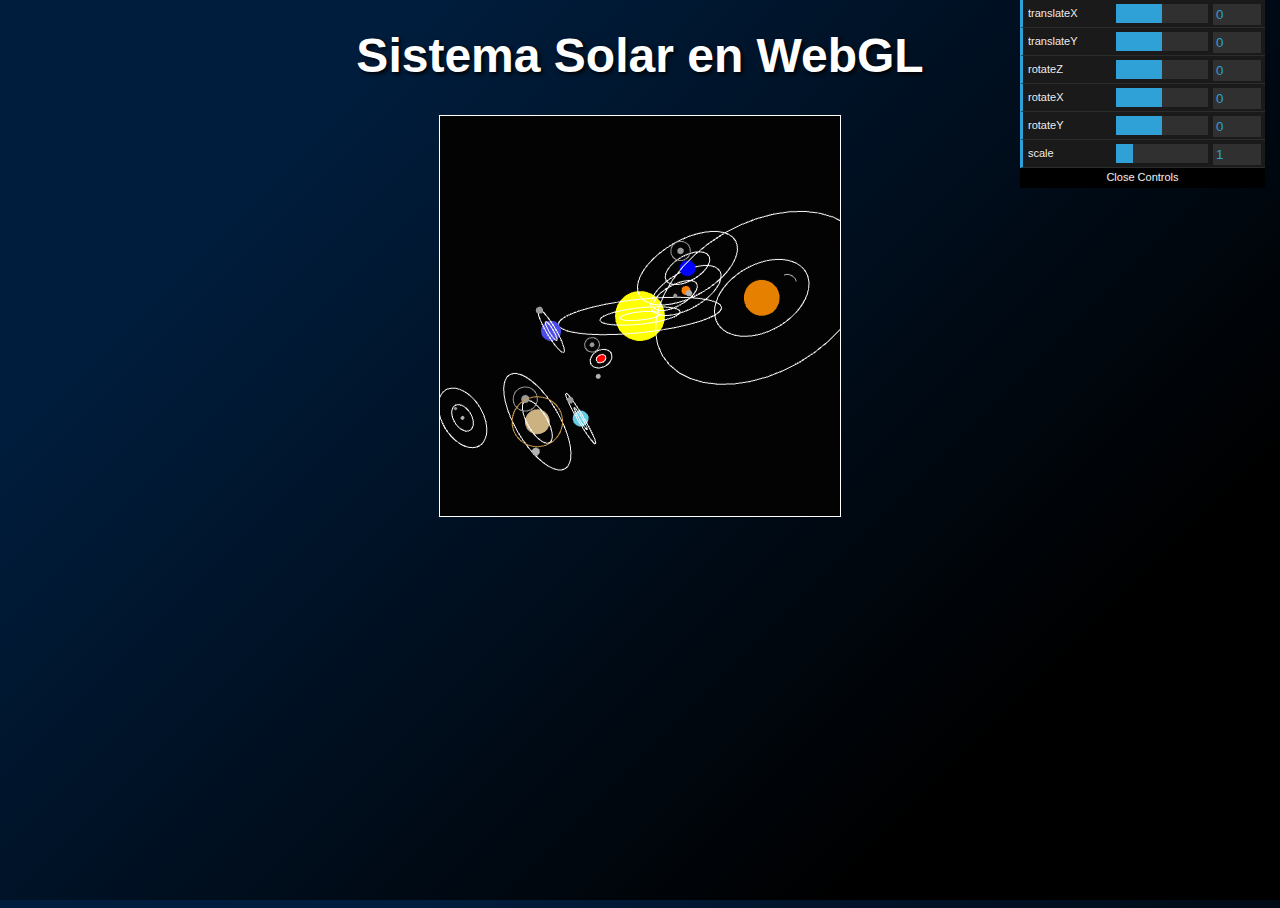
<file: solar_system/index.html>
<!DOCTYPE html>
<html lang="es">
  <head>
    <!-- Recomendado ver en pantalla completa -->
    <meta name="viewport" content="width=device-width, initial-scale=1.0" />
    <meta name="description" content="Sistema Solar en WebGL - Visualiza los planetas y sus órbitas en un entorno 2D.">
    <meta name="author" content="Alejandro David Arzola Saavedra">
    <script type="text/javascript" src="../utils/dat.gui.min.js"></script>
    <script type="text/javascript" src="../utils/gl-matrix-min.js"></script>
    <link rel="stylesheet" href="style.css" />
  </head>

  <body>
    <h1 class="title">Sistema Solar en WebGL</h1>
    <div align="center">
      <canvas
        style="width: 90%"
        width="400"
        height="400"
        id="my_Canvas"
      ></canvas>
    </div>
    <script id="vertex-shader" type="x-shader/x-vertex">
      #version 300 es
      precision mediump float;

      in vec2 aCoordinates;

      uniform mat4 uModelMatrix;
      void main(void) {
          gl_Position = uModelMatrix * vec4(aCoordinates, 0.0, 1.0);
          gl_PointSize = 10.0;
      }
    </script>

    <script id="fragment-shader" type="x-shader/x-fragment">
      #version 300 es
      precision mediump float;

      out vec4 fragColor;
      uniform vec4 uColor;

      void main(void) {
          fragColor = uColor;
      }
    </script>

    <script>
      document.addEventListener("DOMContentLoaded", function () {

        function glPushMatrix() {
          const matrix = mat4.create();
          mat4.copy(matrix, modelMatrix);
          matrixStack.push(matrix);
        }

        function glPopMatrix() {
          modelMatrix = matrixStack.pop();
        }

        var sun, earth, mercury, venus, saturn, uranus, neptune, pluton, mars, jupiter;

        fetch("solarSystem.json")
          .then((response) => {
            if (!response.ok) {
              throw new Error(
                "Error al cargar el JSON: " + response.statusText
              );
            }
            return response.json();
          })
          .then((data) => {
            sun = data.sun; earth = data.earth; mercury = data.mercury; venus = data.venus; saturn = data.saturn;
            uranus = data.uranus; neptune = data.neptune; pluton = data.pluton; mars = data.mars; jupiter = data.jupiter;
            init();
            render();
          })
          .catch((error) => {
            console.error("Error:", error);
          });

        const { vec2, vec3, mat3, mat4 } = glMatrix;

        var gl;
        var canvas;
        var vertex_buffer;
        var colorLocation;
        var modelMatrixLoc;
        var matrixStack = [];
        var shaderProgram;
        var modelMatrix;
        var orbitAngle = 0.4;

        var controls = new (function () {
          this.translateX = 0.0;
          this.translateY = 0.0;
          this.rotateZ = 0.0;
          this.rotateX = 0.0;
          this.rotateY = 0.0;
          this.scale = 1;
        })();

        var gui = new dat.GUI();
        gui.add(controls, "translateX", -1, 1, 0.01);
        gui.add(controls, "translateY", -1, 1, 0.01);
        gui.add(controls, "rotateZ", -180, 180);
        gui.add(controls, "rotateX", -180, 180);
        gui.add(controls, "rotateY", -180, 180);
        gui.add(controls, "scale", 0.1, 5, 0.1);

        function init() {
          canvas = document.getElementById("my_Canvas");
          gl = canvas.getContext("webgl2");

          var vertShader = gl.createShader(gl.VERTEX_SHADER);
          var script = document.getElementById("vertex-shader");
          var shaderString = script.text.trim();
          gl.shaderSource(vertShader, shaderString);
          gl.compileShader(vertShader);

          var fragShader = gl.createShader(gl.FRAGMENT_SHADER);
          script = document.getElementById("fragment-shader");
          shaderString = script.text.trim();
          gl.shaderSource(fragShader, shaderString);
          gl.compileShader(fragShader);

          shaderProgram = gl.createProgram();
          gl.attachShader(shaderProgram, vertShader);
          gl.attachShader(shaderProgram, fragShader);
          gl.linkProgram(shaderProgram);
          gl.useProgram(shaderProgram);

          vertex_buffer = gl.createBuffer();
          gl.bindBuffer(gl.ARRAY_BUFFER, vertex_buffer);
          var coordLocation = gl.getAttribLocation(
            shaderProgram,
            "aCoordinates"
          );

          translationLoc = gl.getUniformLocation(shaderProgram, "uTranslation");
          gl.uniform2f(translationLoc, controls.translateX, 0);
          gl.vertexAttribPointer(coordLocation, 2, gl.FLOAT, false, 0, 0);
          colorLocation = gl.getUniformLocation(shaderProgram, "uColor");
          modelMatrixLoc = gl.getUniformLocation(shaderProgram, "uModelMatrix");
          gl.enableVertexAttribArray(coordLocation);
          gl.bindBuffer(gl.ARRAY_BUFFER, null);
        }

        function render(time) {
          gl.clearColor(0.01, 0.01, 0.01, 1.0);
          gl.clear(gl.COLOR_BUFFER_BIT);
          gl.viewport(0, 0, canvas.width, canvas.height);

          gl.bindBuffer(gl.ARRAY_BUFFER, vertex_buffer);
          modelMatrix = mat4.create();
          mat4.identity(modelMatrix);
          mat4.translate(modelMatrix, modelMatrix, [
            controls.translateX,
            controls.translateY,
            0,
          ]);
          mat4.rotateZ(
            modelMatrix,
            modelMatrix,
            (controls.rotateZ / 180) * Math.PI
          );

          mat4.rotateX(
            modelMatrix,
            modelMatrix,
            (controls.rotateX / 180) * Math.PI
          );
          mat4.rotateY(
            modelMatrix,
            modelMatrix,
            (controls.rotateY / 180) * Math.PI
          );
          mat4.scale(modelMatrix, modelMatrix, [
            controls.scale,
            controls.scale,
            1,
          ]);

          gl.uniform2f(
            translationLoc,
            controls.translateX,
            controls.translateY
          );

          glPushMatrix();
          mat4.scale(modelMatrix, modelMatrix, [sun.width, sun.height, 1]);
          gl.uniformMatrix4fv(modelMatrixLoc, false, modelMatrix);
          gl.uniform4fv(colorLocation, sun.color);
          drawCircle(sun.width / 2, 30);
          glPopMatrix;

          glPushMatrix();
          mat4.rotateY(modelMatrix, modelMatrix, Math.PI / 30);
          mat4.rotateZ(modelMatrix, modelMatrix, Math.PI / 30);
          glPushMatrix();
          mat4.scale(modelMatrix, modelMatrix, [ sun.x + 0.915, sun.x + 0.185, 1, ]);
          gl.uniformMatrix4fv(modelMatrixLoc, false, modelMatrix);
          gl.uniform4fv(colorLocation, [1, 1, 1, 1]);
          drawOrbit(0.9, 200, 80);
          glPopMatrix();

          renderPlanet(saturn, -0.3); 
          renderPlanet(uranus, -0.4); 
          renderPlanet(neptune, -0.5); 
          renderPlanet(pluton, -0.6);

          renderPlanet(mercury, 0.1); 
          renderPlanet(venus, 0.3); 

          
          renderPlanet(earth, 0.6); 
          renderPlanet(mars, -0.6); 
          renderPlanet(jupiter, -0.6);

          glPushMatrix();

          mat4.scale(modelMatrix, modelMatrix, [ sun.x + 0.915, sun.y + 0.185, 1, ]);
          gl.uniformMatrix4fv(modelMatrixLoc, false, modelMatrix);
          gl.uniform4fv(colorLocation, [ 1 + orbitAngle, 1 + orbitAngle, 1 + orbitAngle, 1, ]);
          
          orbitAngle += 0.001;
          drawOrbit(orbitAngle, 20 + orbitAngle, 40 + orbitAngle);
          drawOrbit(orbitAngle / 2, 20 + orbitAngle * 8, 40 + orbitAngle);
          
          
          glPopMatrix();
          gl.bindBuffer(gl.ARRAY_BUFFER, null);
          window.requestAnimationFrame(render);
        }

        function renderPlanet(planet, orbitZ) {
          glPushMatrix();
          planet.angle += 0.01;
          mat4.rotateZ(modelMatrix, modelMatrix, planet.angle);
          mat4.translate(modelMatrix, modelMatrix, [ planet.x, planet.y, orbitZ, ]); 
          mat4.scale(modelMatrix, modelMatrix, [ planet.width, planet.height, 1,]);
          gl.uniformMatrix4fv(modelMatrixLoc, false, modelMatrix);
          gl.uniform4fv(colorLocation, planet.color);
          drawCircle(planet.width / 2, 30);

          mat4.rotateY(modelMatrix, modelMatrix, -Math.PI / 30);
          glPushMatrix();
          mat4.scale(modelMatrix, modelMatrix, [ planet.x + 0.915, planet.x + 0.185, 1,]);
          gl.uniformMatrix4fv(modelMatrixLoc, false, modelMatrix);
          gl.uniform4fv(colorLocation, [1, 1, 1, 1]);
          drawOrbit(0.9, 20, 40);
          glPopMatrix();

          for (let moon of planet.moons) {
            renderMoon(moon, planet.angle, orbitZ); 
          }

          if (planet.rings) {
            glPushMatrix();
            mat4.scale(modelMatrix, modelMatrix, [ planet.width * 2, planet.height * 2, 1,]);
            gl.uniformMatrix4fv(modelMatrixLoc, false, modelMatrix);
            gl.uniform4fv(colorLocation, [0.8, 0.6, 0.3, 1]);
            drawOrbit(planet.width, 0, 50);
            glPopMatrix();
          }

          glPopMatrix();
        }

        function renderMoon(moon, planetAngle, orbitZ) {
          glPushMatrix();
          moon.angle += 0.02; 
          mat4.rotateZ(modelMatrix, modelMatrix, moon.angle);
          mat4.translate(modelMatrix, modelMatrix, [ moon.x, moon.y, orbitZ / 2,]);
          mat4.scale(modelMatrix, modelMatrix, [moon.width, moon.height, 1]);

          glPushMatrix();
          drawOrbit(moon.x, orbitZ / 2 + 0.25, 50); 
          glPopMatrix();

          gl.uniformMatrix4fv(modelMatrixLoc, false, modelMatrix);
          gl.uniform4fv(colorLocation, moon.color);
          drawCircle(moon.width / 2, 30);
          glPopMatrix();
        }

        function drawOrbit(radius, zOffset, numSegments) {
          const vertices = [];
          for (let i = 0; i <= numSegments; i++) {
            const angle = (i / numSegments) * 2 * Math.PI;
            const x = radius * Math.cos(angle);
            const y = radius * Math.sin(angle);
            vertices.push(x, y);
          }
          const vertexArray = new Float32Array(vertices);
          gl.bindBuffer(gl.ARRAY_BUFFER, vertex_buffer);
          gl.bufferData(gl.ARRAY_BUFFER, vertexArray, gl.STATIC_DRAW);
          gl.uniform3f(modelMatrixLoc, 0, 0, zOffset); 
          gl.drawArrays(gl.LINE_LOOP, 0, numSegments + 1); 
        }

        function drawCircle(radius, numSegments) {
          const vertices = [];
          for (let i = 0; i <= numSegments; i++) {
            const angle = (i / numSegments) * 2 * Math.PI;
            const x = radius * Math.cos(angle);
            const y = radius * Math.sin(angle);
            vertices.push(x, y);
          }
          const vertexArray = new Float32Array(vertices);
          gl.bufferData(gl.ARRAY_BUFFER, vertexArray, gl.STATIC_DRAW);
          gl.drawArrays(gl.TRIANGLE_FAN, 0, vertexArray.length / 2);
        }
      });
    </script>
  </body>
</html>
</file>
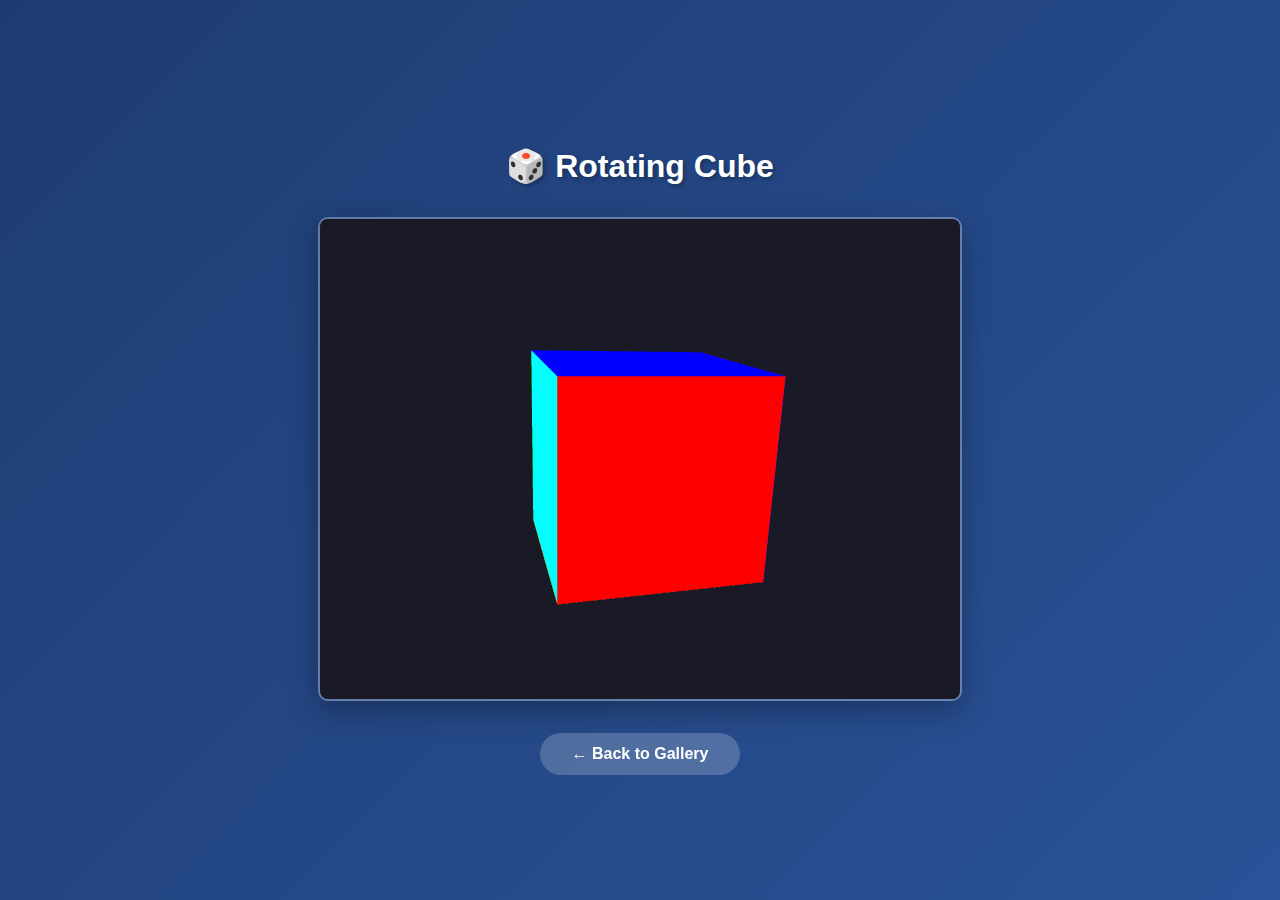
<file: games/cube-rotating/index.html>
<!DOCTYPE html>
<html lang="en">
<head>
    <meta charset="UTF-8">
    <meta name="viewport" content="width=device-width, initial-scale=1.0">
    <title>Rotating Cube - WebGL</title>
    <style>
        body {
            margin: 0;
            padding: 0;
            background: linear-gradient(135deg, #1e3c72 0%, #2a5298 100%);
            display: flex;
            justify-content: center;
            align-items: center;
            min-height: 100vh;
            font-family: 'Segoe UI', Tahoma, Geneva, Verdana, sans-serif;
        }
        
        .container {
            text-align: center;
        }
        
        h1 {
            color: white;
            margin-bottom: 2rem;
            text-shadow: 2px 2px 4px rgba(0,0,0,0.3);
        }
        
        canvas {
            border: 2px solid rgba(255, 255, 255, 0.3);
            border-radius: 10px;
            box-shadow: 0 10px 30px rgba(0, 0, 0, 0.3);
            display: block;
            margin: 0 auto;
        }
        
        .back-button {
            display: inline-block;
            margin-top: 2rem;
            padding: 0.75rem 2rem;
            background: rgba(255, 255, 255, 0.2);
            color: white;
            text-decoration: none;
            border-radius: 25px;
            font-weight: bold;
            transition: all 0.3s ease;
            backdrop-filter: blur(10px);
        }
        
        .back-button:hover {
            background: rgba(255, 255, 255, 0.3);
            transform: translateY(-2px);
        }
    </style>
</head>
<body>
    <div class="container">
        <h1>🎲 Rotating Cube</h1>
        <canvas id="glCanvas" width="640" height="480"></canvas>
        <a href="../../index.html" class="back-button">← Back to Gallery</a>
    </div>
    
    <script src="../../common/js/webgl-utils.js"></script>
    <script src="cube.js"></script>
</body>
</html>
</file>
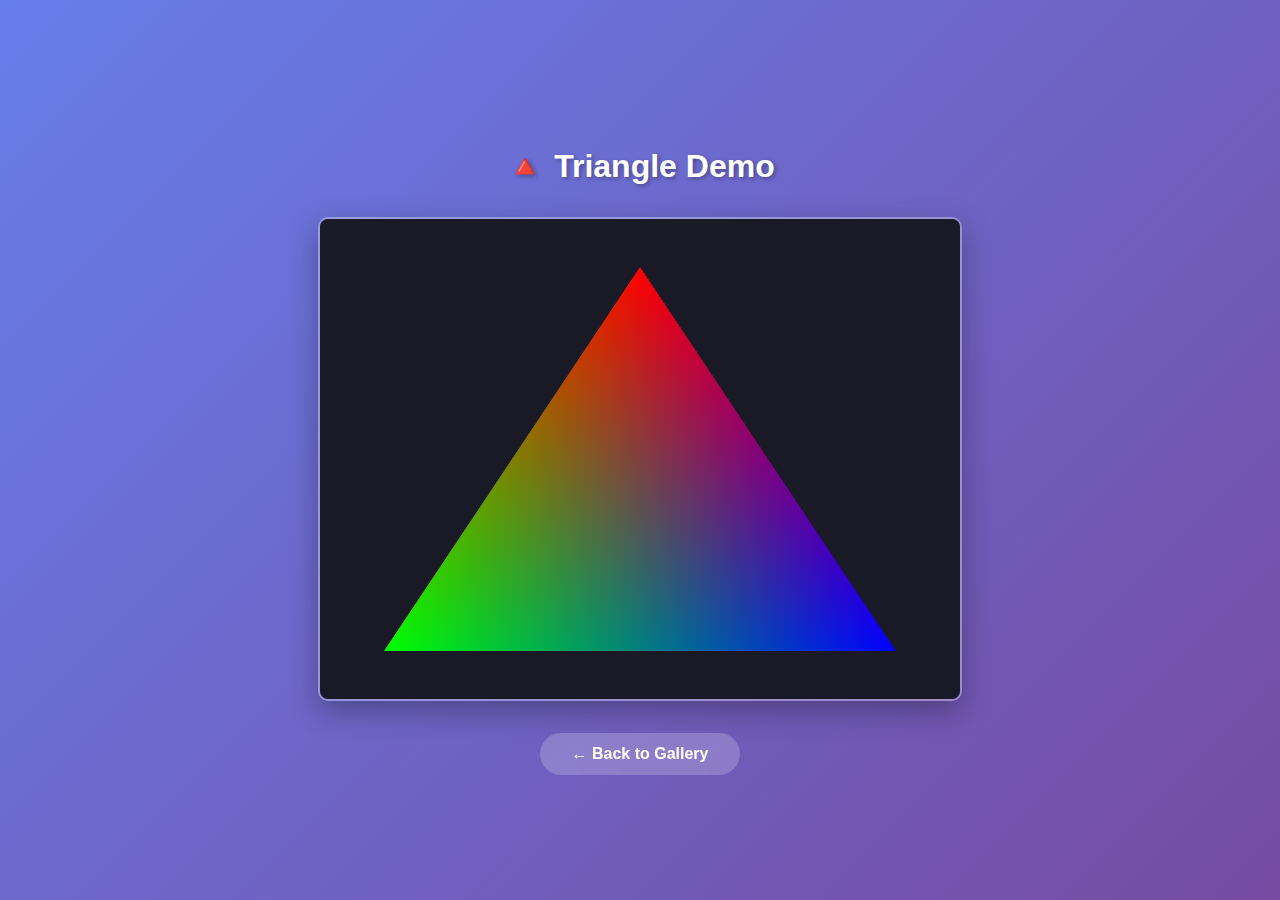
<file: games/triangle-demo/index.html>
<!DOCTYPE html>
<html lang="en">
<head>
    <meta charset="UTF-8">
    <meta name="viewport" content="width=device-width, initial-scale=1.0">
    <title>Triangle Demo - WebGL</title>
    <style>
        body {
            margin: 0;
            padding: 0;
            background: linear-gradient(135deg, #667eea 0%, #764ba2 100%);
            display: flex;
            justify-content: center;
            align-items: center;
            min-height: 100vh;
            font-family: 'Segoe UI', Tahoma, Geneva, Verdana, sans-serif;
        }
        
        .container {
            text-align: center;
        }
        
        h1 {
            color: white;
            margin-bottom: 2rem;
            text-shadow: 2px 2px 4px rgba(0,0,0,0.3);
        }
        
        canvas {
            border: 2px solid rgba(255, 255, 255, 0.3);
            border-radius: 10px;
            box-shadow: 0 10px 30px rgba(0, 0, 0, 0.3);
            display: block;
            margin: 0 auto;
        }
        
        .back-button {
            display: inline-block;
            margin-top: 2rem;
            padding: 0.75rem 2rem;
            background: rgba(255, 255, 255, 0.2);
            color: white;
            text-decoration: none;
            border-radius: 25px;
            font-weight: bold;
            transition: all 0.3s ease;
            backdrop-filter: blur(10px);
        }
        
        .back-button:hover {
            background: rgba(255, 255, 255, 0.3);
            transform: translateY(-2px);
        }
    </style>
</head>
<body>
    <div class="container">
        <h1>🔺 Triangle Demo</h1>
        <canvas id="glCanvas" width="640" height="480"></canvas>
        <a href="../../index.html" class="back-button">← Back to Gallery</a>
    </div>
    
    <script src="../../common/js/webgl-utils.js"></script>
    <script src="triangle.js"></script>
</body>
</html>
</file>
<file: 3d_ilumination/style.css>
body {
    background-color: #f0f4f8; 
    display: flex;
    flex-direction: column;
    align-items: center; 
    font-family: 'Arial', sans-serif;
    margin: 0; 
    padding: 20px; 
}

body, html { overflow: hidden; }

h1 {
  color: #4a90e2;
  font-size: 36px; 
  text-align: center; 
  text-shadow: 2px 2px 4px rgba(0, 0, 0, 0.3);
  letter-spacing: 2px; 
  font-family: 'Georgia', serif;
}
canvas { 
  background: #000000; 
  max-width: 500px; /* Ancho máximo */
  max-height: 400px; /* Alto máximo */
  border: 2px solid white; /* Opcional: borde para el canvas */
}
button {
  background-color: #4CAF50;
  color: white;
  padding: 10px 20px; 
  border: none; 
  border-radius: 5px; 
  cursor: pointer; 
  font-size: 16px; 
  transition: background-color 0.3s; 
  margin-top: 20px;
  margin-right:20px;
}
button:hover {
  background-color: #45a049; 
}

.button-container {
    display: flex;
    flex-direction: column;
    align-items: center;
}

.styled-button {
    background-color: #007BFF;
    color: white;
    border: none;
    padding: 10px 20px;
    font-size: 16px;
    border-radius: 5px;
    cursor: pointer;
    transition: background-color 0.3s ease;
}

.styled-button:hover {
    background-color: #0056b3;
}

.info-container {
    background-color: #f9f9f9;
    margin: 20px;
    width: 300px;
    height: auto;
    border-radius: 10px;
    box-shadow: 0 4px 8px rgba(0, 0, 0, 0.1);
}

.info-content {
    padding: 15px;
}

.shape-description {
    font-size: 18px;
    font-weight: bold;
    margin: 0;
    color: #333333;
}

.shape-info {
    font-size: 16px;
    margin-top: 10px;
    color: #555555;
}
</file>
<file: 3d_world/style.css>
body, html {
  margin: 0;
  padding: 0;
  height: 100%;
  background-color: #1e1e1e;
  display: flex;
  flex-direction: column;
  align-items: center;
  justify-content: center;
  overflow: hidden;
  font-family: 'Arial', sans-serif;
}
#collision {
  position: absolute;
  top: 10px;
  left: 10px;
  color: #ffffff;
  font-size: 24px;
  background: rgba(0, 0, 0, 0.5);
  padding: 10px 20px;
  border-radius: 8px;
  box-shadow: 0 0 10px rgba(255, 255, 255, 0.3);
  transition: transform 0.3s ease;
  
}
#collision:hover {
  transform: scale(1.1);
}

canvas {
  border: 2px solid #ffffff;
  box-shadow: 0 0 20px rgba(255, 255, 255, 0.5);
  border-radius: 8px;
  width: 80%;
  max-width: 800px;
  aspect-ratio: 5 / 4;
  background-color: #2e2e2e;
  margin-top: 10px;
}

.shiny-text {
  color: white; 
  font-family: 'Arial Black', sans-serif;
  text-align: center; 
  margin: 10px 0; 
  font-size: 60px;

  text-shadow:
    0 0 5px #123456,
    0 0 10px #123456,
    0 0 20px #123456,
    0 0 30px #123456,
    0 0 40px #123456,
    0 0 50px #123456,
    0 0 60px #123456;
  animation: shine 4s infinite;
}

@keyframes shine {
  0% {
    text-shadow:
      0 0 5px #123456,
      0 0 10px #123456,
      0 0 20px #123456,
      0 0 30px #123456,
      0 0 40px #123456,
      0 0 50px #123456,
      0 0 60px #123456;
  }
  50% {
    text-shadow:
      0 0 10px #123456,
      0 0 20px #123456,
      0 0 30px #123456,
      0 0 40px #123456,
      0 0 50px #123456,
      0 0 60px #123456,
      0 0 70px #123456;
  }
  100% {
    text-shadow:
      0 0 5px #123456,
      0 0 10px #123456,
      0 0 20px #123456,
      0 0 30px #123456,
      0 0 40px #123456,
      0 0 50px #123456,
      0 0 60px #123456;
  }
}


  #controls {
    text-align: center;
    margin: 20px;
  }

.button-acelerar{
  background-color: #4CAF50; 

.button-acelerar:hover{
  background-color: #45a049; 
  transform: scale(1.05);
}

.button-frenar{
  background-color: red;
}

.button-frenar:hover{
   background-color: #Fc352c; 
  transform: scale(1.05);
}

  button {
    font-weight:bold;
    border: none;
    color: white;
    padding: 12px 24px;
    text-align: center;
    text-decoration: none;
    display: inline-block;
    font-size: 16px;
    margin: 8px;
    cursor: pointer;
    border-radius: 12px;
    transition: background-color 0.3s ease, transform 0.2s ease;
    box-shadow: 0 4px 6px rgba(0, 0, 0, 0.1);
  }


  button:active {
    background-color: #3e8e41;
    transform: scale(1); 
    box-shadow: 0 2px 4px rgba(0, 0, 0, 0.2); 
  }
}
</file>
<file: solar_system/style.css>
canvas {
  max-width: 400px;
  display: block;
  margin: 0 auto;
  border: 1px solid #ffffff; 
}

body,
html {
  overflow: hidden;
  height: 100%;
}
.title {
  font-family: "Arial", sans-serif;
  font-size: 3rem;
  color: #ffffff;
  text-align: center;
  margin-top: 20px;
  text-shadow: 2px 2px 4px #000000;
}
body {
  background: linear-gradient(135deg, #001d3d 20%, #000000 80%);
  color: #ffffff; 
}
</file>
